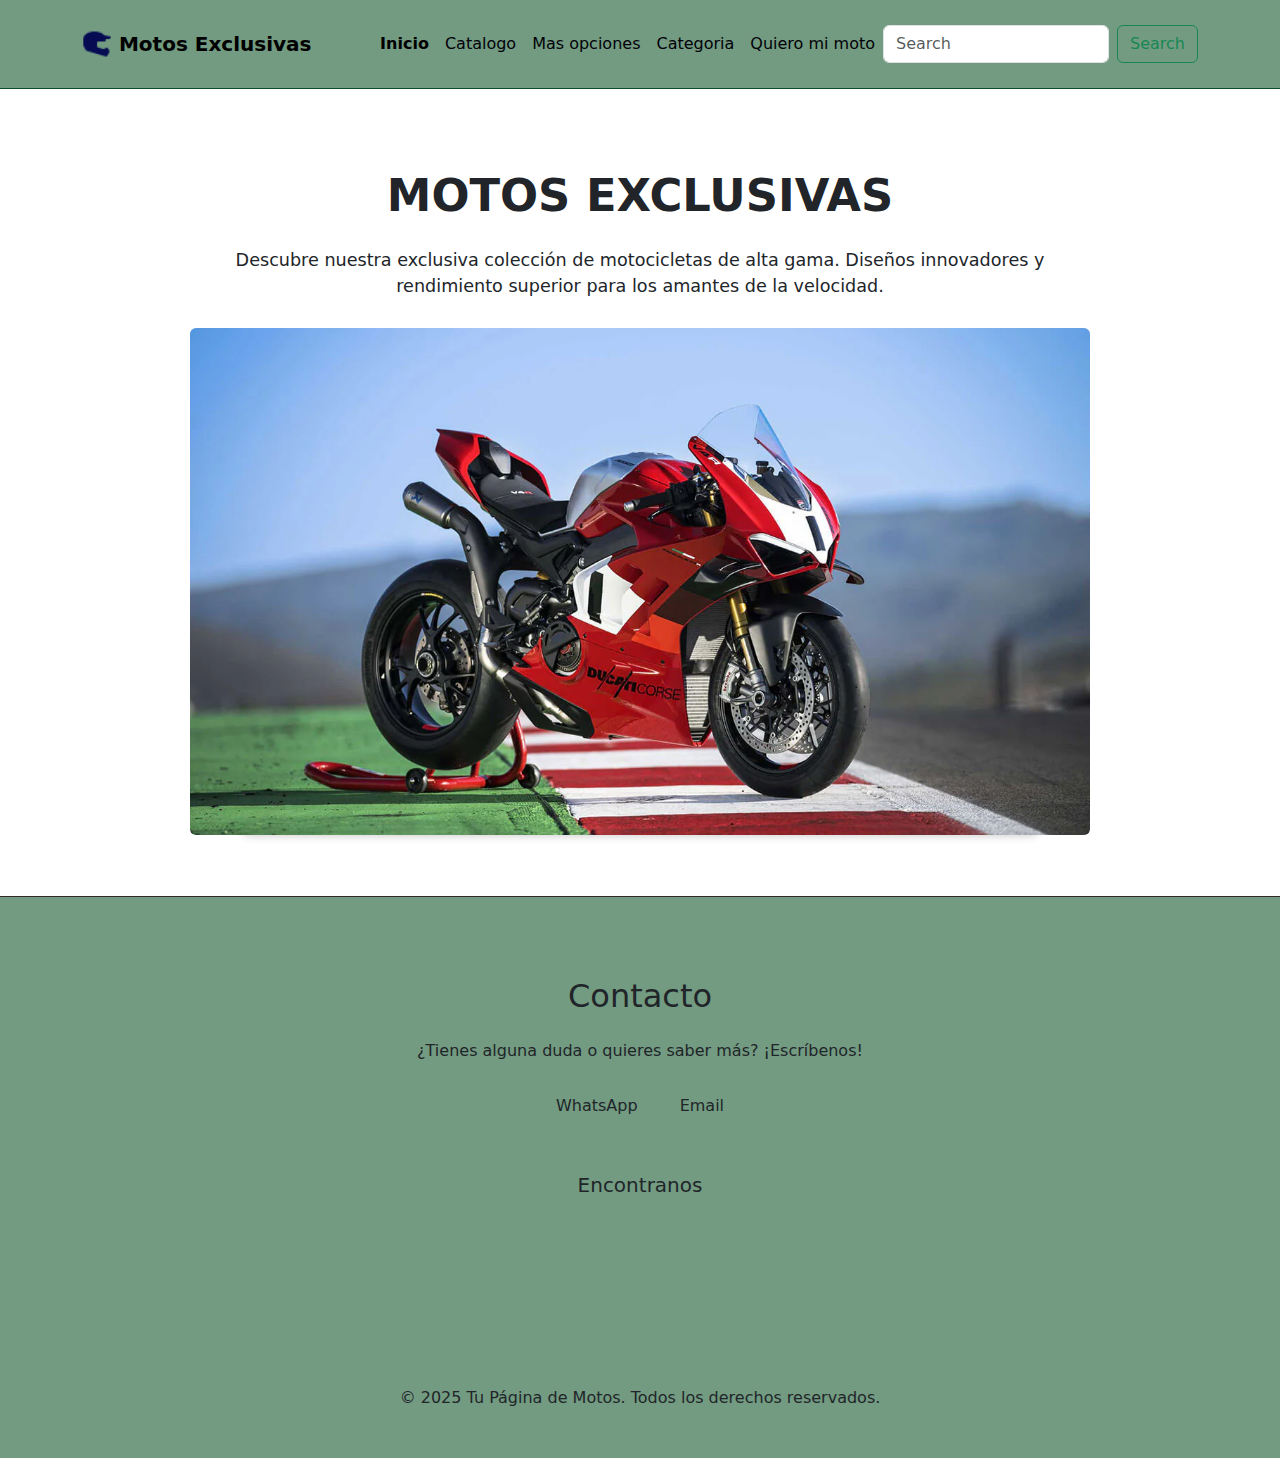
<file: index.html>
<!DOCTYPE html>
<html lang="es">
<head>
    <meta charset="UTF-8">
    <meta name="viewport" content="width=device-width, initial-scale=1.0">
    <title>inicio|ventas de moto</title>
    <link rel="stylesheet" href="/assets/css/style.css">
    <link href="https://cdn.jsdelivr.net/npm/bootstrap@5.3.3/dist/css/bootstrap.min.css" rel="stylesheet" integrity="sha384-QWTKZyjpPEjISv5WaRU9OFeRpok6YctnYmDr5pNlyT2bRjXh0JMhjY6hW+ALEwIH" crossorigin="anonymous">

</head>

<body>
    <header>
        <nav class="navbar navbar-expand-lg navbar-light">
            <div class="container">
                <a class="navbar-brand" href="#">
                    <img src="./assets/img/icons8-casco-de-motocross-24.png" alt="Logo Casco" width="30" height="30" class="d-inline-block align-top"> Motos Exclusivas
                
                </a>
                <button class="navbar-toggler" type="button" data-bs-toggle="collapse" data-bs-target="#navbarNav" aria-controls="navbarNav" aria-expanded="false" aria-label="Toggle navigation">
                    <span class="navbar-toggler-icon"></span>
                </button>
                <div class="collapse navbar-collapse justify-content-end" id="navbarNav">
                    <ul class="navbar-nav">
                        <li class="nav-item">
                            <a class="nav-link active" aria-current="page" href="#">Inicio</a>
                        </li>
                        <li class="nav-item">
                            <a class="nav-link" href="./pages/page.catalogo.html">Catalogo </a>
                        </li>
                        <li class="nav-item">
                            <a class="nav-link" href="./pages/page.masopciones.html">Mas opciones</a>
                        </li>
                        <li class="nav-item">
                            <a class="nav-link" href="./pages/page.categoria.html">Categoria</a>
                        </li>
                        <li class="nav-item">
                            <a class="nav-link" href="./pages/page.quieromimoto.html">Quiero mi moto</a>
                        </li>

                    </ul>
                    <form class="d-flex" role="search">
                        <input class="form-control me-2" type="search" placeholder="Search" aria-label="Search">
                        <button class="btn btn-outline-success" type="submit">Search</button>
                    </form>
                </div>
            </div>
        </nav>
        </header>


        <main class="container mt-3">
            <div class="row justify-content-center text-center">
                <div class="col-md-9">
                    <h1 class="color-black">MOTOS EXCLUSIVAS</h1>
                    <p>
                        Descubre nuestra exclusiva colección de motocicletas de alta gama. Diseños innovadores y rendimiento superior para los amantes de la velocidad.
                    </p>
                    <div class="d-flex justify-content-center">
                        <div class="flip-container">
                            <div class="flip-card">
                                <div class="flip-card-front">
                                    <img src="./assets/img/ducati-panigale-2023.webp" class="rounded custom-img" alt="..">
                                </div>
                                <div class="flip-card-back">
                                    <img src="./assets/img/motos-bonitas-cover.webp" class="rounded custom-img" alt="...">
                                </div>
                            </div>
                        </div>
                    </div>
                </div>
            </div>
        </main>
        

 <!-- Contenido de la página -->

 <footer class="footer">
    <div class="footer-content">
        <section class="contacto py-5 text-center">
            <div class="container">
              <h2 class="mb-4">Contacto</h2>
              <p>¿Tienes alguna duda o quieres saber más? ¡Escríbenos!</p>
              
              <div class="d-flex flex-column flex-md-row justify-content-center gap-3 mt-4">
                <a href="https://wa.me/2616794486" target="_blank" class="btn btn-whatsapp">
                  <i class="fab fa-whatsapp"></i> WhatsApp
                </a>
                <a href="mailto:info@motos-exclusivas.com" class="btn btn-email">
                  <i class="fas fa-envelope"></i> Email
                </a>
              </div>
            </div>
          </section>
          <!-- Mapa -->
          <div class="container">
            <div class="row justify-content-center">
      <div class="col-md-3 mb-4">
        <h5>Encontranos</h5>
        <iframe src="https://www.google.com/maps/embed?pb=!1m18!1m12!1m3!1d3362.527828264042!2d-68.76017732439014!3d-32.906061822185245!2m3!1f0!2f0!3f0!3m2!1i1024!2i768!4f13.1!3m3!1m2!1s0x967e0e7ecc00040b%3A0xde2812495680ce98!2sC.%20Bermejo%202236%2C%20M5523%20Mendoza!5e0!3m2!1ses!2sar!4v1713637168309" width="100%" height="150" style="border:0;" allowfullscreen="" loading="lazy"></iframe>
      </div>
    </div>
    </div>

        <p>© 2025 Tu Página de Motos. Todos los derechos reservados.</p>
    </div>
</footer>

    <script src="https://cdn.jsdelivr.net/npm/bootstrap@5.3.3/dist/js/bootstrap.bundle.min.js" integrity="sha384-YvpcrYf0tY3lHB60NNkmXc5s9fDVZLESaAA55NDzOxhy9GkcIdslK1eN7N6jIeHz" crossorigin="anonymous"></script>
</body>
</html>
</file>
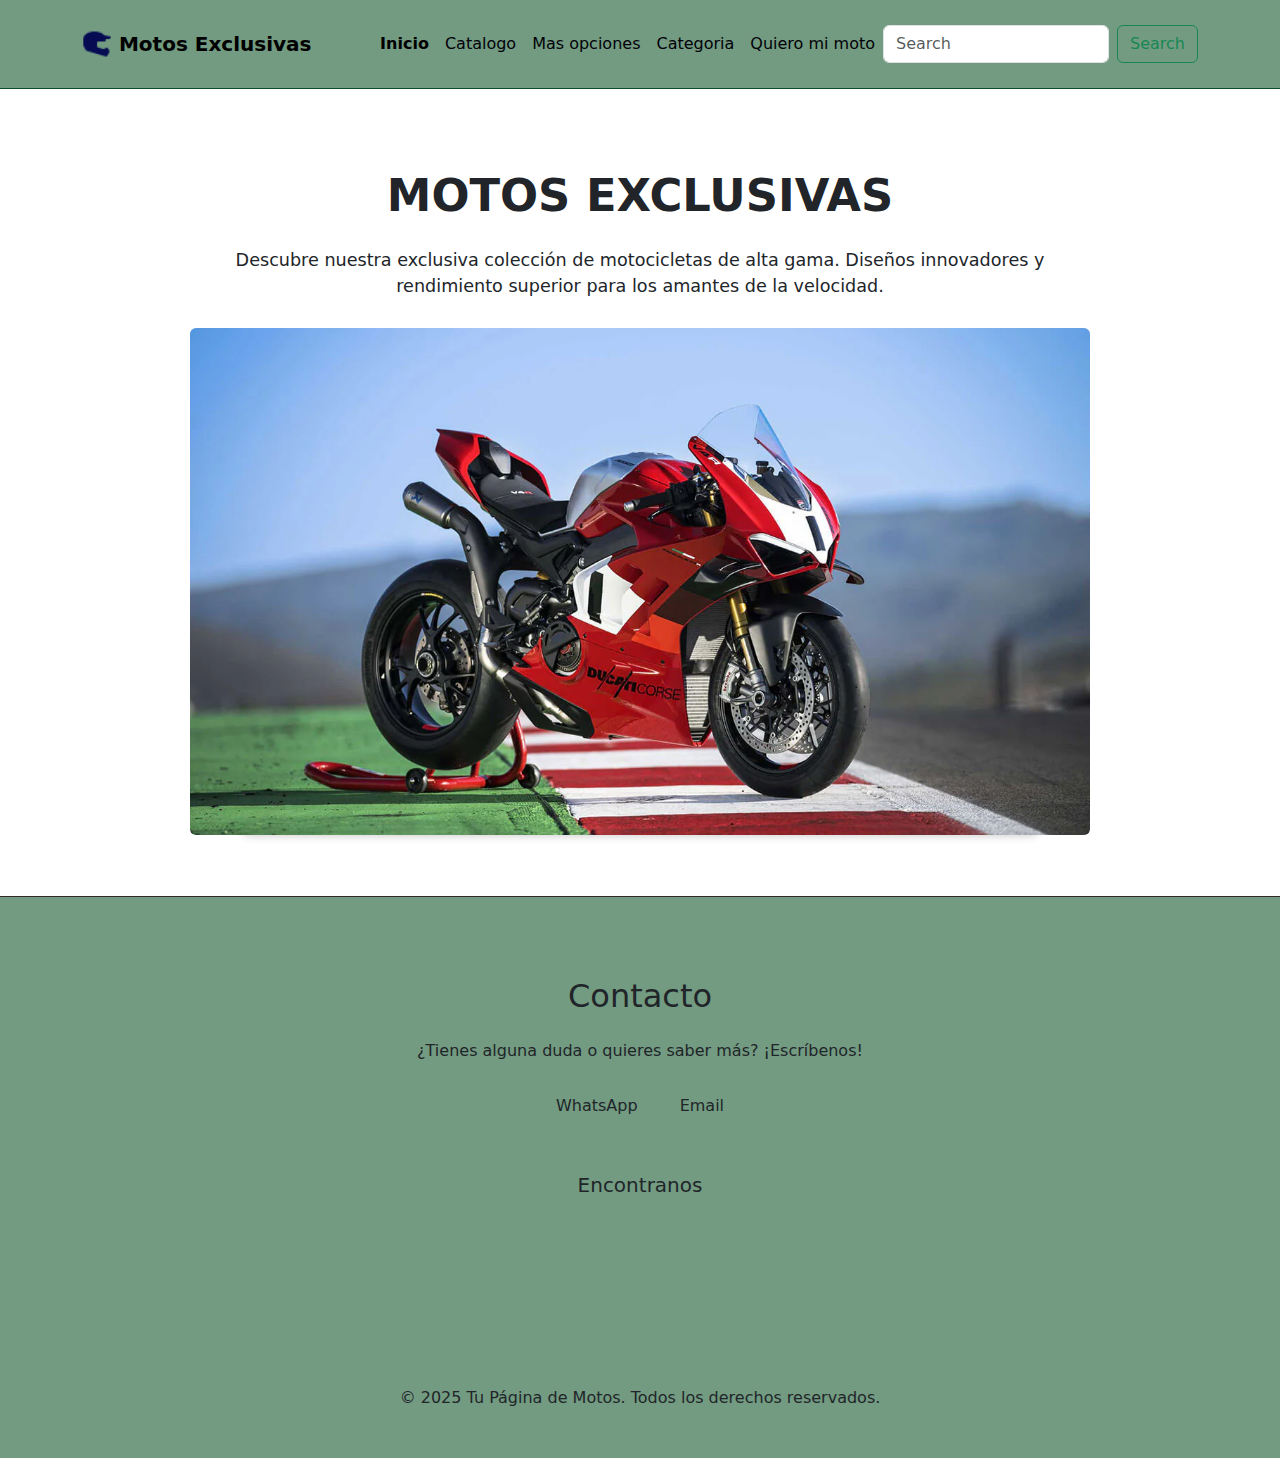
<file: Coder house/index.html>
<!DOCTYPE html>
<html lang="es">
<head>
    <meta charset="UTF-8">
    <meta name="viewport" content="width=device-width, initial-scale=1.0">
    <title>inicio|ventas de moto</title>
    <link rel="stylesheet" href="/assets/css/style.css">
    <link href="https://cdn.jsdelivr.net/npm/bootstrap@5.3.3/dist/css/bootstrap.min.css" rel="stylesheet" integrity="sha384-QWTKZyjpPEjISv5WaRU9OFeRpok6YctnYmDr5pNlyT2bRjXh0JMhjY6hW+ALEwIH" crossorigin="anonymous">

</head>

<body>
    <header>
        <nav class="navbar navbar-expand-lg navbar-light">
            <div class="container">
                <a class="navbar-brand" href="#">
                    <img src="./assets/img/icons8-casco-de-motocross-24.png" alt="Logo Casco" width="30" height="30" class="d-inline-block align-top"> Motos Exclusivas
                
                </a>
                <button class="navbar-toggler" type="button" data-bs-toggle="collapse" data-bs-target="#navbarNav" aria-controls="navbarNav" aria-expanded="false" aria-label="Toggle navigation">
                    <span class="navbar-toggler-icon"></span>
                </button>
                <div class="collapse navbar-collapse justify-content-end" id="navbarNav">
                    <ul class="navbar-nav">
                        <li class="nav-item">
                            <a class="nav-link active" aria-current="page" href="#">Inicio</a>
                        </li>
                        <li class="nav-item">
                            <a class="nav-link" href="/pages/page.catalogo.html">Catalogo </a>
                        </li>
                        <li class="nav-item">
                            <a class="nav-link" href="/pages/page.masopciones.html">Mas opciones</a>
                        </li>
                        <li class="nav-item">
                            <a class="nav-link" href="/pages/page.categoria.html">Categoria</a>
                        </li>
                        <li class="nav-item">
                            <a class="nav-link" href="/pages/page.quieromimoto.html">Quiero mi moto</a>
                        </li>

                    </ul>
                    <form class="d-flex" role="search">
                        <input class="form-control me-2" type="search" placeholder="Search" aria-label="Search">
                        <button class="btn btn-outline-success" type="submit">Search</button>
                    </form>
                </div>
            </div>
        </nav>
        </header>


        <main class="container mt-3">
            <div class="row justify-content-center text-center">
                <div class="col-md-9">
                    <h1 class="color-black">MOTOS EXCLUSIVAS</h1>
                    <p>
                        Descubre nuestra exclusiva colección de motocicletas de alta gama. Diseños innovadores y rendimiento superior para los amantes de la velocidad.
                    </p>
                    <div class="d-flex justify-content-center">
                        <div class="flip-container">
                            <div class="flip-card">
                                <div class="flip-card-front">
                                    <img src="assets/img/ducati-panigale-2023.webp" class="rounded custom-img" alt="..">
                                </div>
                                <div class="flip-card-back">
                                    <img src="assets/img/motos-bonitas-cover.webp" class="rounded custom-img" alt="...">
                                </div>
                            </div>
                        </div>
                    </div>
                </div>
            </div>
        </main>
        

 <!-- Contenido de la página -->

 <footer class="footer">
    <div class="footer-content">
        <section class="contacto py-5 text-center">
            <div class="container">
              <h2 class="mb-4">Contacto</h2>
              <p>¿Tienes alguna duda o quieres saber más? ¡Escríbenos!</p>
              
              <div class="d-flex flex-column flex-md-row justify-content-center gap-3 mt-4">
                <a href="https://wa.me/2616794486" target="_blank" class="btn btn-whatsapp">
                  <i class="fab fa-whatsapp"></i> WhatsApp
                </a>
                <a href="mailto:info@motos-exclusivas.com" class="btn btn-email">
                  <i class="fas fa-envelope"></i> Email
                </a>
              </div>
            </div>
          </section>
          <!-- Mapa -->
          <div class="container">
            <div class="row justify-content-center">
      <div class="col-md-3 mb-4">
        <h5>Encontranos</h5>
        <iframe src="https://www.google.com/maps/embed?pb=!1m18!1m12!1m3!1d3362.527828264042!2d-68.76017732439014!3d-32.906061822185245!2m3!1f0!2f0!3f0!3m2!1i1024!2i768!4f13.1!3m3!1m2!1s0x967e0e7ecc00040b%3A0xde2812495680ce98!2sC.%20Bermejo%202236%2C%20M5523%20Mendoza!5e0!3m2!1ses!2sar!4v1713637168309" width="100%" height="150" style="border:0;" allowfullscreen="" loading="lazy"></iframe>
      </div>
    </div>
    </div>

        <p>© 2025 Tu Página de Motos. Todos los derechos reservados.</p>
    </div>
</footer>

    <script src="https://cdn.jsdelivr.net/npm/bootstrap@5.3.3/dist/js/bootstrap.bundle.min.js" integrity="sha384-YvpcrYf0tY3lHB60NNkmXc5s9fDVZLESaAA55NDzOxhy9GkcIdslK1eN7N6jIeHz" crossorigin="anonymous"></script>
</body>
</html>
</file>
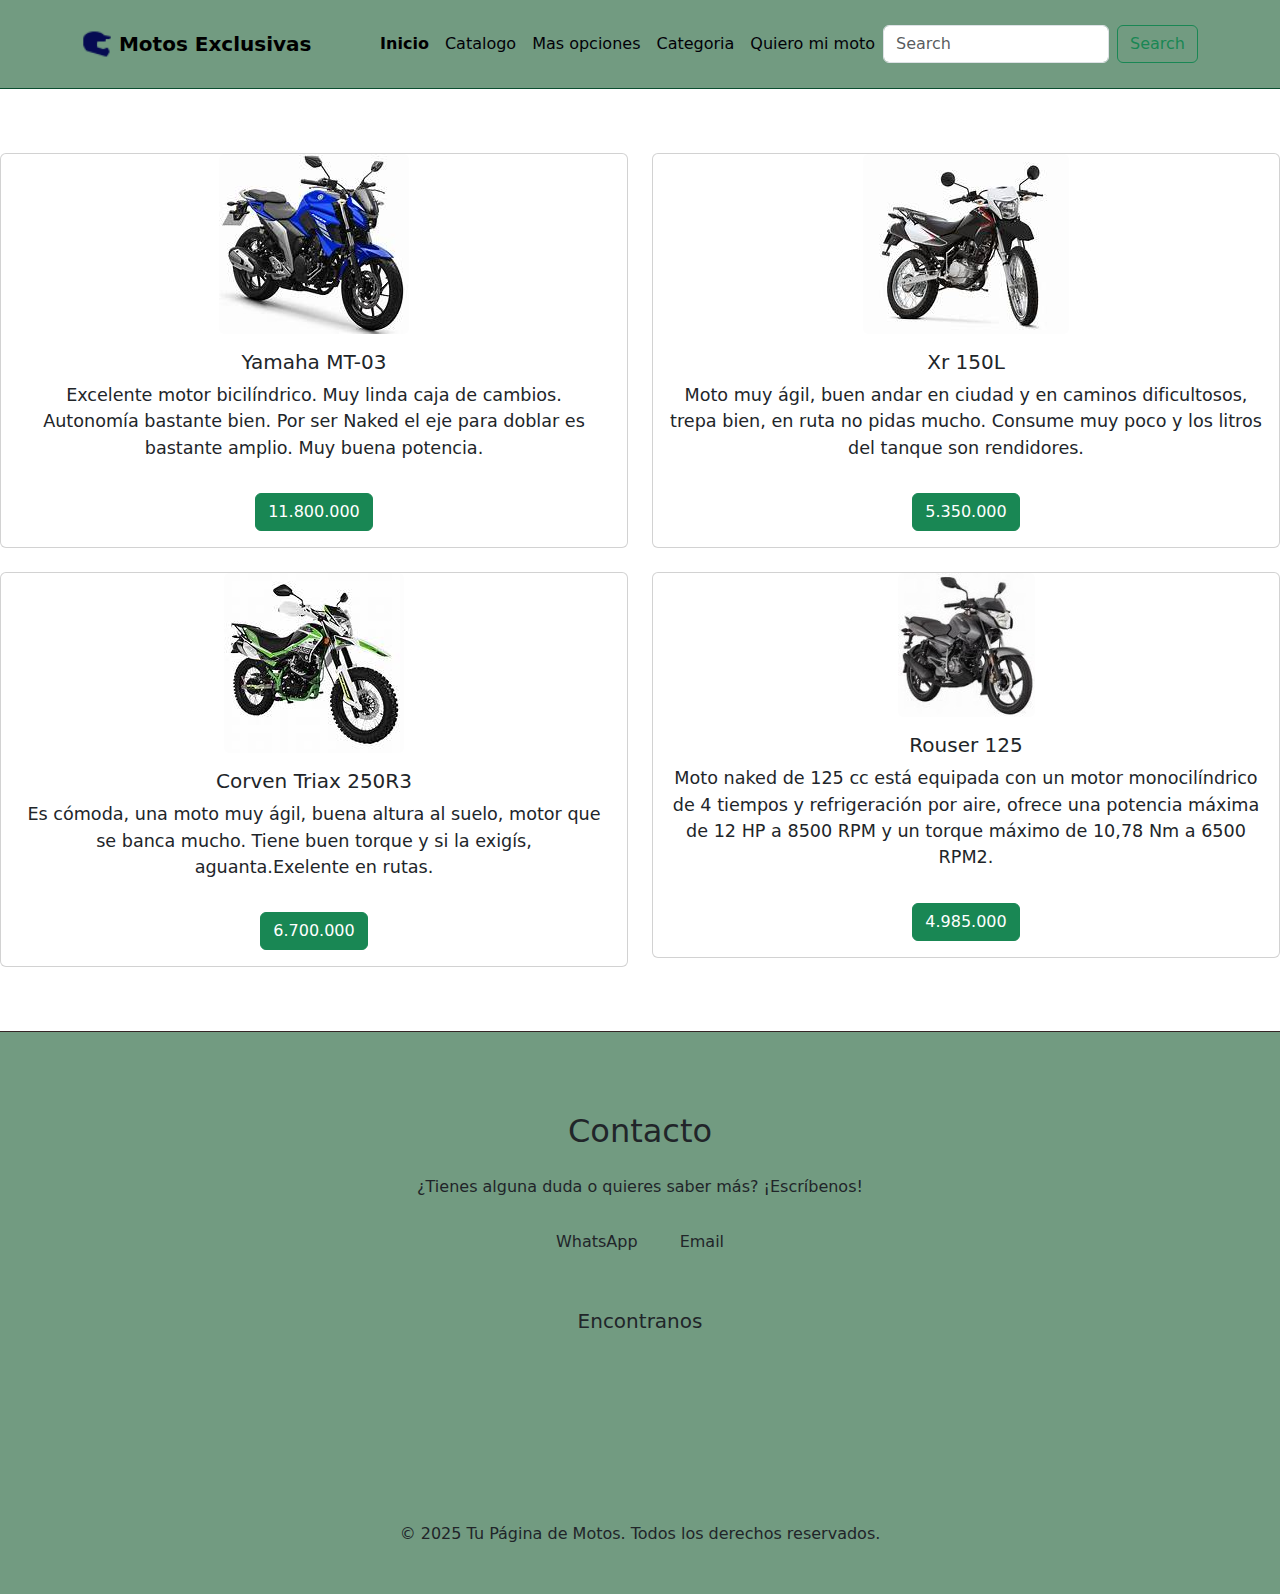
<file: pages/page.catalogo.html>
<!DOCTYPE html>
<html lang="es">
<head>
    <meta charset="UTF-8">
    <meta name="viewport" content="width=device-width, initial-scale=1.0">
    <title>inicio|ventas de moto</title>
    <link rel="stylesheet" href="/assets/css/style.css">
    <link href="https://cdn.jsdelivr.net/npm/bootstrap@5.3.3/dist/css/bootstrap.min.css" rel="stylesheet" integrity="sha384-QWTKZyjpPEjISv5WaRU9OFeRpok6YctnYmDr5pNlyT2bRjXh0JMhjY6hW+ALEwIH" crossorigin="anonymous">

</head>

<body>
    <header>
        <nav class="navbar navbar-expand-lg navbar-light">
            <div class="container">
                <a class="navbar-brand" href="#">
                    <img src="../assets/img/icons8-casco-de-motocross-24.png" alt="Logo Casco" width="30" height="30" class="d-inline-block align-top"> Motos Exclusivas
                
                </a>
                <button class="navbar-toggler" type="button" data-bs-toggle="collapse" data-bs-target="#navbarNav" aria-controls="navbarNav" aria-expanded="false" aria-label="Toggle navigation">
                    <span class="navbar-toggler-icon"></span>
                </button>
                <div class="collapse navbar-collapse justify-content-end" id="navbarNav">
                    <ul class="navbar-nav">
                        <li class="nav-item">
                            <a class="nav-link active" aria-current="pages" href="../index.html">Inicio</a>
                        </li>
                        <li class="nav-item">
                            <a class="nav-link" href="#">Catalogo</a>
                        </li>
                        <li class="nav-item">
                            <a class="nav-link" href="../pages/page.masopciones.html">Mas opciones</a>
                        </li>
                        <li class="nav-item">
                            <a class="nav-link" href="../pages/page.categoria.html">Categoria</a>
                        </li>
                        <li class="nav-item">
                            <a class="nav-link" href="../pages/page.quieromimoto.html">Quiero mi moto</a>
                        </li>
                        
                    </ul>
                    <form class="d-flex" role="search">
                        <input class="form-control me-2" type="search" placeholder="Search" aria-label="Search">
                        <button class="btn btn-outline-success" type="submit">Search</button>
                    </form>
                </div>
            </div>
        </nav>
    </header>
    <main>
        
        <div class="row row-cols-1 row-cols-md-2 g-4">
            <div class="col">
            <div class="card">
                <img src="../assets/img/moto blue.jpg" class="rounded mx-auto d-block " alt="...">
                <div class="card-body">
                <h5 class="card-title">Yamaha MT-03</h5>
                <p class="card-text">Excelente motor bicilíndrico. Muy linda caja de cambios. Autonomía bastante bien. Por ser Naked el eje para doblar es bastante amplio. Muy buena potencia.</p>
                <a class="btn btn-success" href="../pages/page.quieromimoto.html" role="button">11.800.000</a>
                </div>
            </div>
            </div>
            <div class="col">
              <div class="card">
                <img src="../assets/img/motito.jpg" class="rounded mx-auto d-block " alt="...">
                <div class="card-body">
                  <h5 class="card-title">Xr 150L</h5>
                  <p class="card-text">Moto muy ágil, buen andar en ciudad y en caminos dificultosos, trepa bien, en ruta no pidas mucho. Consume muy poco y los litros del tanque son rendidores. </p>
                  <a class="btn btn-success" href="../pages/page.quieromimoto.html" role="button">5.350.000</a>
                </div>
              </div>
            </div>
            <div class="col">
              <div class="card">
                <img src="../assets/img/moto cr.jpg" class="rounded mx-auto d-block " alt="...">
                <div class="card-body">
                  <h5 class="card-title">Corven Triax 250R3 </h5>
                  <p class="card-text">Es cómoda, una moto muy ágil, buena altura al suelo, motor que se banca mucho. Tiene buen torque y si la exigís, aguanta.Exelente en rutas.</p>
                  <a class="btn btn-success" href="../pages/page.quieromimoto.html" role="button">6.700.000</a>
                </div>
              </div>
            </div>
            <div class="col">
              <div class="card">
                <img src="../assets/img/moto200.jpg" class="rounded mx-auto d-block " alt="...">
                <div class="card-body">
                  <h5 class="card-title">Rouser 125</h5>
                  <p class="card-text">Moto naked de 125 cc está equipada con un motor monocilíndrico de 4 tiempos y refrigeración por aire, ofrece una potencia máxima de 12 HP a 8500 RPM y un torque máximo de 10,78 Nm a 6500 RPM2.</p>
                  <a class="btn btn-success" href="../pages/page.quieromimoto.html" role="button">4.985.000</a>
                </div>
              </div>
            </div>
          </div>
        
    </main>
    <!-- Contenido de la página -->

<footer class="footer">
    <div class="footer-content">
        <section class="contacto py-5 text-center">
            <div class="container">
              <h2 class="mb-4">Contacto</h2>
              <p>¿Tienes alguna duda o quieres saber más? ¡Escríbenos!</p>
              
              <div class="d-flex flex-column flex-md-row justify-content-center gap-3 mt-4">
                <a href="https://wa.me/2616794486" target="_blank" class="btn btn-whatsapp">
                  <i class="fab fa-whatsapp"></i> WhatsApp
                </a>
                <a href="mailto:info@motos-exclusivas.com" class="btn btn-email">
                  <i class="fas fa-envelope"></i> Email
                </a>
              </div>
            </div>
          </section>
            <!-- Mapa -->
        <div class="container">
          <div class="row justify-content-center">
    <div class="col-md-3 mb-4">
      <h5>Encontranos</h5>
      <iframe src="https://www.google.com/maps/embed?pb=!1m18!1m12!1m3!1d3362.527828264042!2d-68.76017732439014!3d-32.906061822185245!2m3!1f0!2f0!3f0!3m2!1i1024!2i768!4f13.1!3m3!1m2!1s0x967e0e7ecc00040b%3A0xde2812495680ce98!2sC.%20Bermejo%202236%2C%20M5523%20Mendoza!5e0!3m2!1ses!2sar!4v1713637168309" width="100%" height="150" style="border:0;" allowfullscreen="" loading="lazy"></iframe>
    </div>
  </div>
  </div>
  </div>
        <p>© 2025 Tu Página de Motos. Todos los derechos reservados.</p>
    </div>
</footer>
<script src="https://cdn.jsdelivr.net/npm/bootstrap@5.3.3/dist/js/bootstrap.bundle.min.js" integrity="sha384-YvpcrYf0tY3lHB60NNkmXc5s9fDVZLESaAA55NDzOxhy9GkcIdslK1eN7N6jIeHz" crossorigin="anonymous"></script>
</body>
</html>
</file>
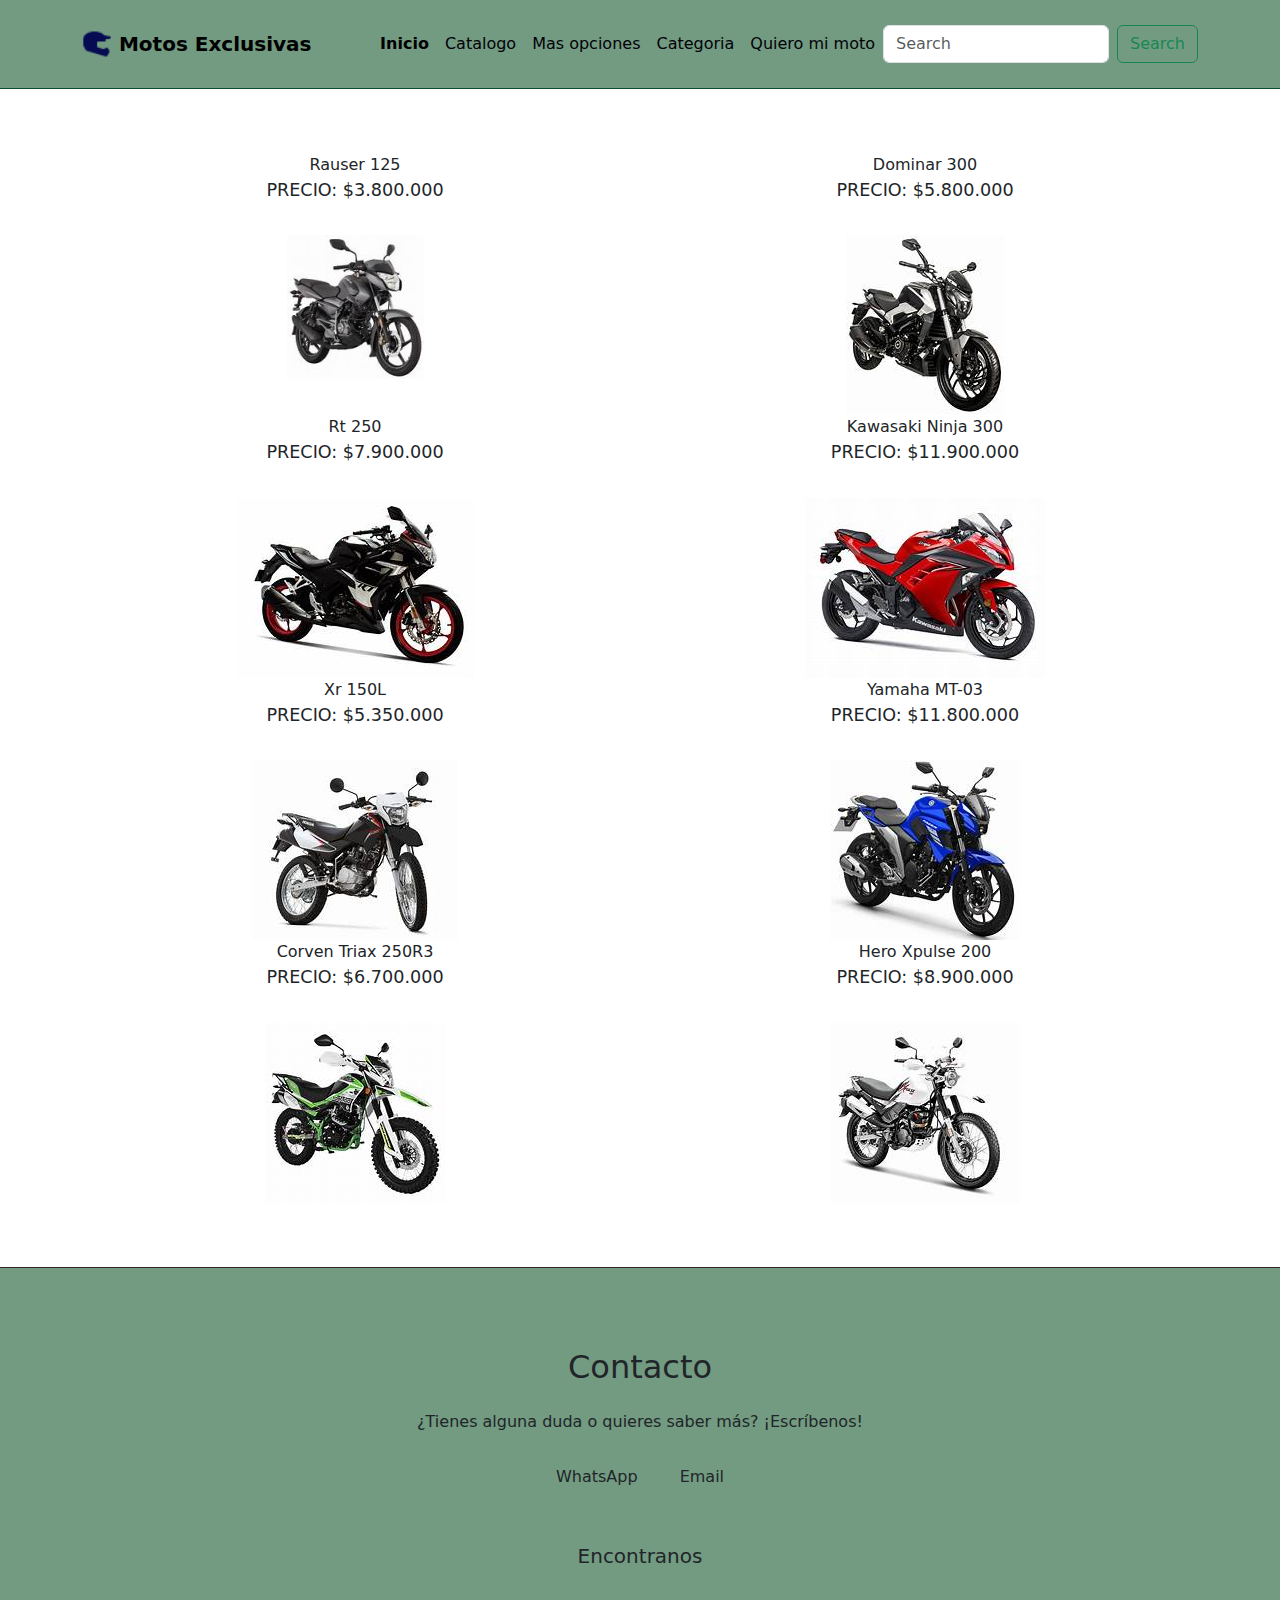
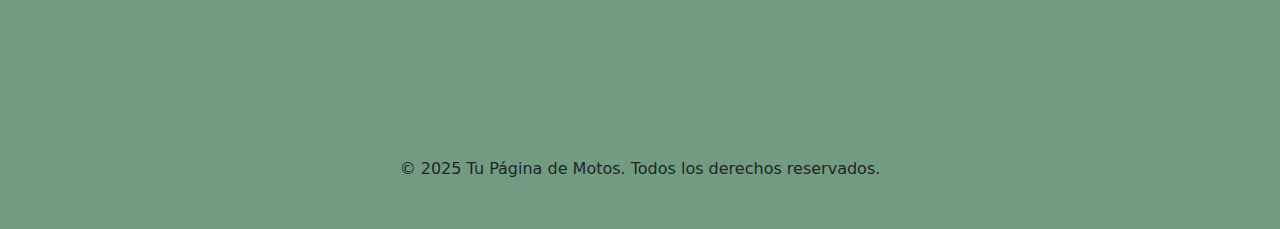
<file: pages/page.masopciones.html>
<!DOCTYPE html>
<html lang="es">
<head>
    <meta charset="UTF-8">
    <meta name="viewport" content="width=device-width, initial-scale=1.0">
    <title>inicio|ventas de moto</title>
    <link rel="stylesheet" href="/assets/css/style.css">
    <link href="https://cdn.jsdelivr.net/npm/bootstrap@5.3.3/dist/css/bootstrap.min.css" rel="stylesheet" integrity="sha384-QWTKZyjpPEjISv5WaRU9OFeRpok6YctnYmDr5pNlyT2bRjXh0JMhjY6hW+ALEwIH" crossorigin="anonymous">

</head>

<body>
    <header>
        <nav class="navbar navbar-expand-lg navbar-light">
            <div class="container">
                <a class="navbar-brand" href="#">
                    <img src="../assets/img/icons8-casco-de-motocross-24.png"Logo Casco" width="30" height="30" class="d-inline-block align-top"> Motos Exclusivas
                
                </a>
                <button class="navbar-toggler" type="button" data-bs-toggle="collapse" data-bs-target="#navbarNav" aria-controls="navbarNav" aria-expanded="false" aria-label="Toggle navigation">
                    <span class="navbar-toggler-icon"></span>
                </button>
                <div class="collapse navbar-collapse justify-content-end" id="navbarNav">
                    <ul class="navbar-nav">
                        <li class="nav-item">
                            <a class="nav-link active" aria-current="page" href="../index.html">Inicio</a>
                        </li>
                        <li class="nav-item">
                            <a class="nav-link" href="../pages/page.catalogo.html">Catalogo </a>
                        </li>
                        <li class="nav-item">
                            <a class="nav-link" href="#">Mas opciones</a>
                        </li>
                        <li class="nav-item">
                            <a class="nav-link" href="../pages/page.categoria.html">Categoria</a>
                        </li>
                        <li class="nav-item">
                            <a class="nav-link" href="../pages/page.quieromimoto.html">Quiero mi moto</a>
                        </li>
                        
                    </ul>
                    <form class="d-flex" role="search">
                        <input class="form-control me-2" type="search" placeholder="Search" aria-label="Search">
                        <button class="btn btn-outline-success" type="submit">Search</button>
                    </form>
                </div>
            </div>
        </nav>
    </header>

    <main>
        <section>

            
        <div class="container text-center">
            <div class="row">
                <div class="col-sm-5 col-md-6"> Rauser 125 
                    <p id="price">PRECIO: $3.800.000</p>
                <img src="../assets/img/moto200.jpg" alt="motos ">
            </div>
                <div class="col-sm-5 offset-sm-2 col-md-6 offset-md-0">Dominar 300
                    <p id="price">PRECIO: $5.800.000</p>
                    <img src="../assets/img/motoo 2.jpg" alt="">
                </div>
            </div>
            <div class="row">
            <div class="col-sm-6 col-md-5 col-lg-6"> Rt 250
                <p id="price">PRECIO: $7.900.000</p>
                <img src="../assets/img/3000.jpg" alt="">
            </div>
            <div class="col-sm-6 col-md-5 offset-md-2 col-lg-6 offset-lg-0">Kawasaki Ninja 300
                <p id="price">PRECIO: $11.900.000</p>
                <img src="../assets/img/moto roja.jpg" alt="">
            </div>
            </div>
            <div class="row">
                <div class="col-sm-5 col-md-6"> Xr 150L
                    <p id="price">PRECIO: $5.350.000</p>
                <img src="../assets/img/motito.jpg" alt="motos ">
            </div>
                <div class="col-sm-5 offset-sm-2 col-md-6 offset-md-0"> Yamaha MT-03
                    <p id="price">PRECIO: $11.800.000</p>
                    <img src="../assets/img/moto blue.jpg" alt="">
                </div>
            </div>
            <div class="row">
            <div class="col-sm-6 col-md-5 col-lg-6"> Corven Triax 250R3 
                <p id="price">PRECIO: $6.700.000</p>
                <img src="../assets/img/moto cr.jpg" alt="">
            </div>
            <div class="col-sm-6 col-md-5 offset-md-2 col-lg-6 offset-lg-0"> Hero Xpulse 200
                <p id="price">PRECIO: $8.900.000</p>
                <img src="../assets/img/moto bl.jpg" alt="">
            </div>
            </div>

        </div>
    </main>
     <!-- Contenido de la página -->

 <footer class="footer">
    <div class="footer-content">
        <section class="contacto py-5 text-center">
            <div class="container">
              <h2 class="mb-4">Contacto</h2>
              <p>¿Tienes alguna duda o quieres saber más? ¡Escríbenos!</p>
              
              <div class="d-flex flex-column flex-md-row justify-content-center gap-3 mt-4">
                <a href="https://wa.me/2616794486" target="_blank" class="btn btn-whatsapp">
                  <i class="fab fa-whatsapp"></i> WhatsApp
                </a>
                <a href="mailto:info@motos-exclusivas.com" class="btn btn-email">
                  <i class="fas fa-envelope"></i> Email
                </a>
              </div>
            </div>
          </section>
            <!-- Mapa -->
        <div class="container">
            <div class="row justify-content-center">
      <div class="col-md-3 mb-4">
        <h5>Encontranos</h5>
        <iframe src="https://www.google.com/maps/embed?pb=!1m18!1m12!1m3!1d3362.527828264042!2d-68.76017732439014!3d-32.906061822185245!2m3!1f0!2f0!3f0!3m2!1i1024!2i768!4f13.1!3m3!1m2!1s0x967e0e7ecc00040b%3A0xde2812495680ce98!2sC.%20Bermejo%202236%2C%20M5523%20Mendoza!5e0!3m2!1ses!2sar!4v1713637168309" width="100%" height="150" style="border:0;" allowfullscreen="" loading="lazy"></iframe>
      </div>
    </div>
    </div>
    </div>
        <p>© 2025 Tu Página de Motos. Todos los derechos reservados.</p>
    </div>
</footer>
<script src="https://cdn.jsdelivr.net/npm/bootstrap@5.3.3/dist/js/bootstrap.bundle.min.js" integrity="sha384-YvpcrYf0tY3lHB60NNkmXc5s9fDVZLESaAA55NDzOxhy9GkcIdslK1eN7N6jIeHz" crossorigin="anonymous"></script>
</body>
</html>
</file>
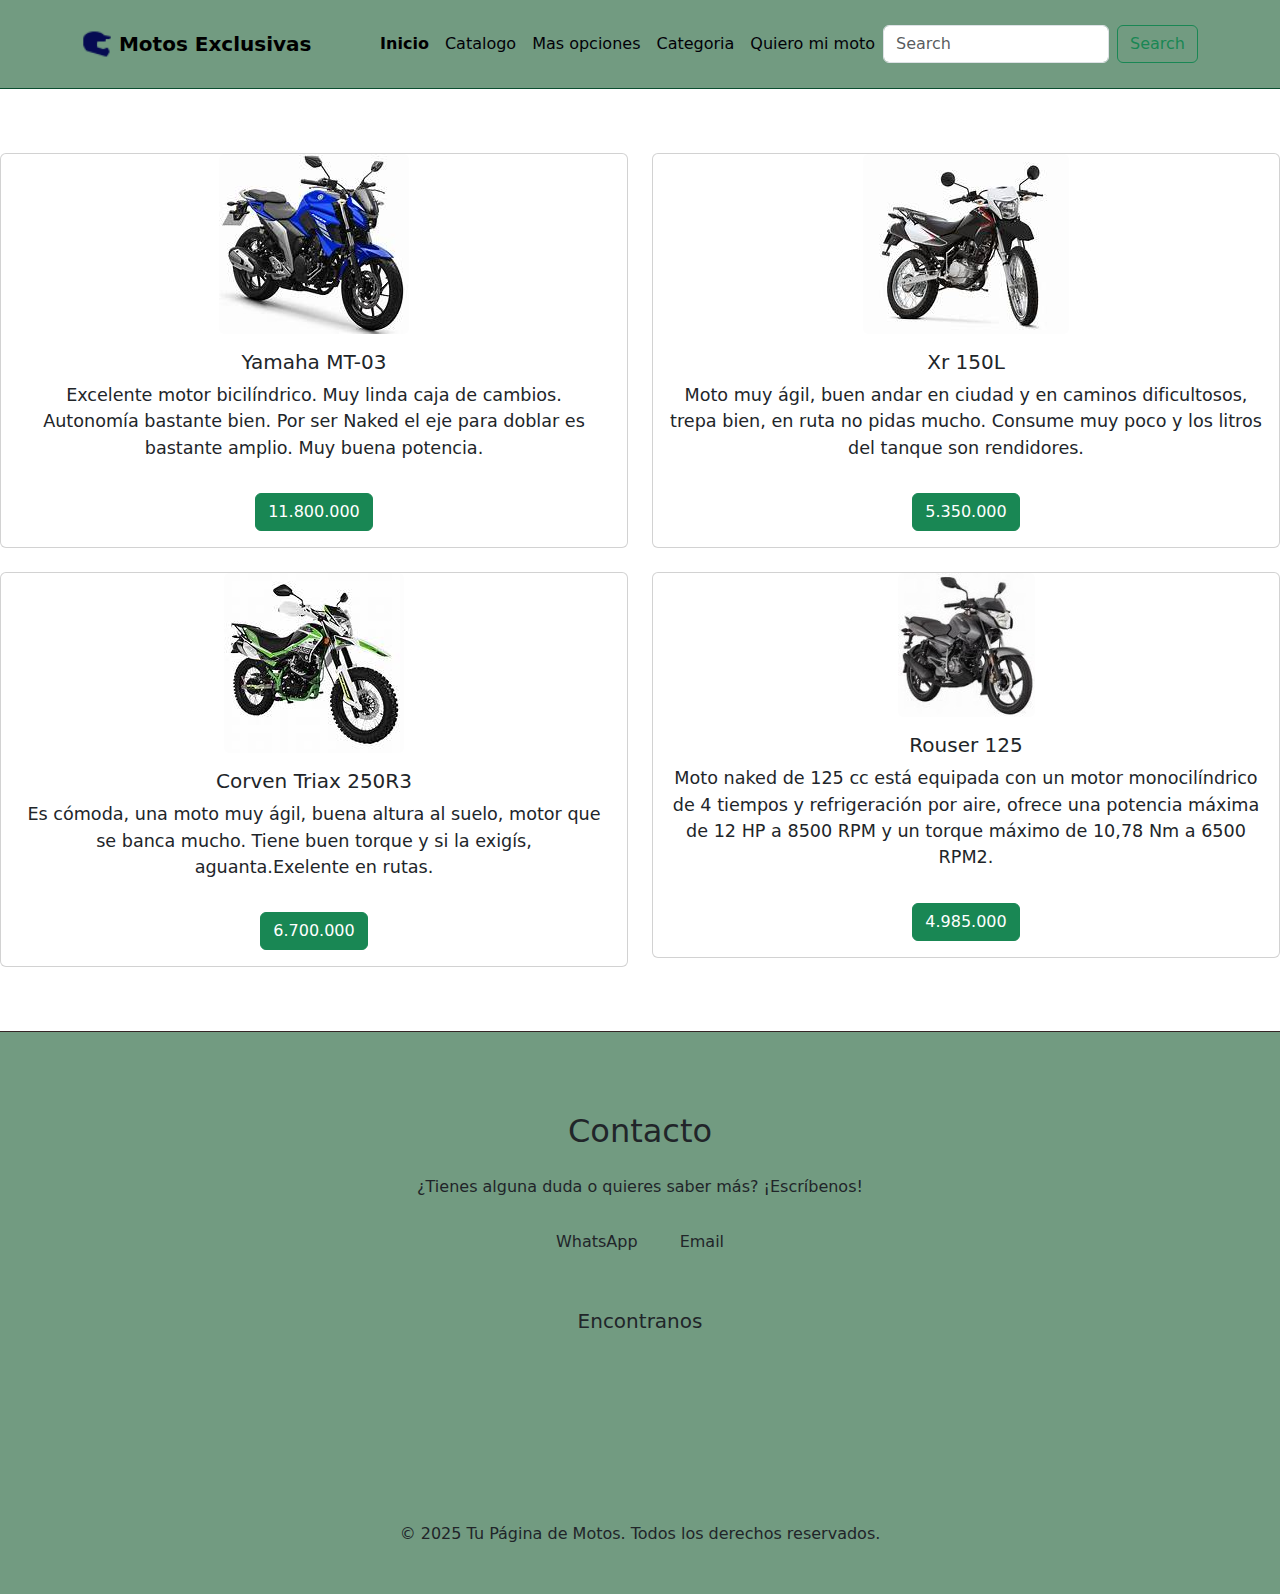
<file: Coder house/pages/page.catalogo.html>
<!DOCTYPE html>
<html lang="es">
<head>
    <meta charset="UTF-8">
    <meta name="viewport" content="width=device-width, initial-scale=1.0">
    <title>inicio|ventas de moto</title>
    <link rel="stylesheet" href="/assets/css/style.css">
    <link href="https://cdn.jsdelivr.net/npm/bootstrap@5.3.3/dist/css/bootstrap.min.css" rel="stylesheet" integrity="sha384-QWTKZyjpPEjISv5WaRU9OFeRpok6YctnYmDr5pNlyT2bRjXh0JMhjY6hW+ALEwIH" crossorigin="anonymous">

</head>

<body>
    <header>
        <nav class="navbar navbar-expand-lg navbar-light">
            <div class="container">
                <a class="navbar-brand" href="#">
                    <img src="../assets/img/icons8-casco-de-motocross-24.png" alt="Logo Casco" width="30" height="30" class="d-inline-block align-top"> Motos Exclusivas
                
                </a>
                <button class="navbar-toggler" type="button" data-bs-toggle="collapse" data-bs-target="#navbarNav" aria-controls="navbarNav" aria-expanded="false" aria-label="Toggle navigation">
                    <span class="navbar-toggler-icon"></span>
                </button>
                <div class="collapse navbar-collapse justify-content-end" id="navbarNav">
                    <ul class="navbar-nav">
                        <li class="nav-item">
                            <a class="nav-link active" aria-current="pages" href="../index.html">Inicio</a>
                        </li>
                        <li class="nav-item">
                            <a class="nav-link" href="#">Catalogo</a>
                        </li>
                        <li class="nav-item">
                            <a class="nav-link" href="../pages/page.masopciones.html">Mas opciones</a>
                        </li>
                        <li class="nav-item">
                            <a class="nav-link" href="../pages/page.categoria.html">Categoria</a>
                        </li>
                        <li class="nav-item">
                            <a class="nav-link" href="../pages/page.quieromimoto.html">Quiero mi moto</a>
                        </li>
                        
                    </ul>
                    <form class="d-flex" role="search">
                        <input class="form-control me-2" type="search" placeholder="Search" aria-label="Search">
                        <button class="btn btn-outline-success" type="submit">Search</button>
                    </form>
                </div>
            </div>
        </nav>
    </header>
    <main>
        
        <div class="row row-cols-1 row-cols-md-2 g-4">
            <div class="col">
            <div class="card">
                <img src="../assets/img/moto blue.jpg" class="rounded mx-auto d-block " alt="...">
                <div class="card-body">
                <h5 class="card-title">Yamaha MT-03</h5>
                <p class="card-text">Excelente motor bicilíndrico. Muy linda caja de cambios. Autonomía bastante bien. Por ser Naked el eje para doblar es bastante amplio. Muy buena potencia.</p>
                <a class="btn btn-success" href="../pages/page.quieromimoto.html" role="button">11.800.000</a>
                </div>
            </div>
            </div>
            <div class="col">
              <div class="card">
                <img src="../assets/img/motito.jpg" class="rounded mx-auto d-block " alt="...">
                <div class="card-body">
                  <h5 class="card-title">Xr 150L</h5>
                  <p class="card-text">Moto muy ágil, buen andar en ciudad y en caminos dificultosos, trepa bien, en ruta no pidas mucho. Consume muy poco y los litros del tanque son rendidores. </p>
                  <a class="btn btn-success" href="../pages/page.quieromimoto.html" role="button">5.350.000</a>
                </div>
              </div>
            </div>
            <div class="col">
              <div class="card">
                <img src="../assets/img/moto cr.jpg" class="rounded mx-auto d-block " alt="...">
                <div class="card-body">
                  <h5 class="card-title">Corven Triax 250R3 </h5>
                  <p class="card-text">Es cómoda, una moto muy ágil, buena altura al suelo, motor que se banca mucho. Tiene buen torque y si la exigís, aguanta.Exelente en rutas.</p>
                  <a class="btn btn-success" href="../pages/page.quieromimoto.html" role="button">6.700.000</a>
                </div>
              </div>
            </div>
            <div class="col">
              <div class="card">
                <img src="../assets/img/moto200.jpg" class="rounded mx-auto d-block " alt="...">
                <div class="card-body">
                  <h5 class="card-title">Rouser 125</h5>
                  <p class="card-text">Moto naked de 125 cc está equipada con un motor monocilíndrico de 4 tiempos y refrigeración por aire, ofrece una potencia máxima de 12 HP a 8500 RPM y un torque máximo de 10,78 Nm a 6500 RPM2.</p>
                  <a class="btn btn-success" href="../pages/page.quieromimoto.html" role="button">4.985.000</a>
                </div>
              </div>
            </div>
          </div>
        
    </main>
    <!-- Contenido de la página -->

<footer class="footer">
    <div class="footer-content">
        <section class="contacto py-5 text-center">
            <div class="container">
              <h2 class="mb-4">Contacto</h2>
              <p>¿Tienes alguna duda o quieres saber más? ¡Escríbenos!</p>
              
              <div class="d-flex flex-column flex-md-row justify-content-center gap-3 mt-4">
                <a href="https://wa.me/2616794486" target="_blank" class="btn btn-whatsapp">
                  <i class="fab fa-whatsapp"></i> WhatsApp
                </a>
                <a href="mailto:info@motos-exclusivas.com" class="btn btn-email">
                  <i class="fas fa-envelope"></i> Email
                </a>
              </div>
            </div>
          </section>
            <!-- Mapa -->
        <div class="container">
          <div class="row justify-content-center">
    <div class="col-md-3 mb-4">
      <h5>Encontranos</h5>
      <iframe src="https://www.google.com/maps/embed?pb=!1m18!1m12!1m3!1d3362.527828264042!2d-68.76017732439014!3d-32.906061822185245!2m3!1f0!2f0!3f0!3m2!1i1024!2i768!4f13.1!3m3!1m2!1s0x967e0e7ecc00040b%3A0xde2812495680ce98!2sC.%20Bermejo%202236%2C%20M5523%20Mendoza!5e0!3m2!1ses!2sar!4v1713637168309" width="100%" height="150" style="border:0;" allowfullscreen="" loading="lazy"></iframe>
    </div>
  </div>
  </div>
  </div>
        <p>© 2025 Tu Página de Motos. Todos los derechos reservados.</p>
    </div>
</footer>
<script src="https://cdn.jsdelivr.net/npm/bootstrap@5.3.3/dist/js/bootstrap.bundle.min.js" integrity="sha384-YvpcrYf0tY3lHB60NNkmXc5s9fDVZLESaAA55NDzOxhy9GkcIdslK1eN7N6jIeHz" crossorigin="anonymous"></script>
</body>
</html>
</file>
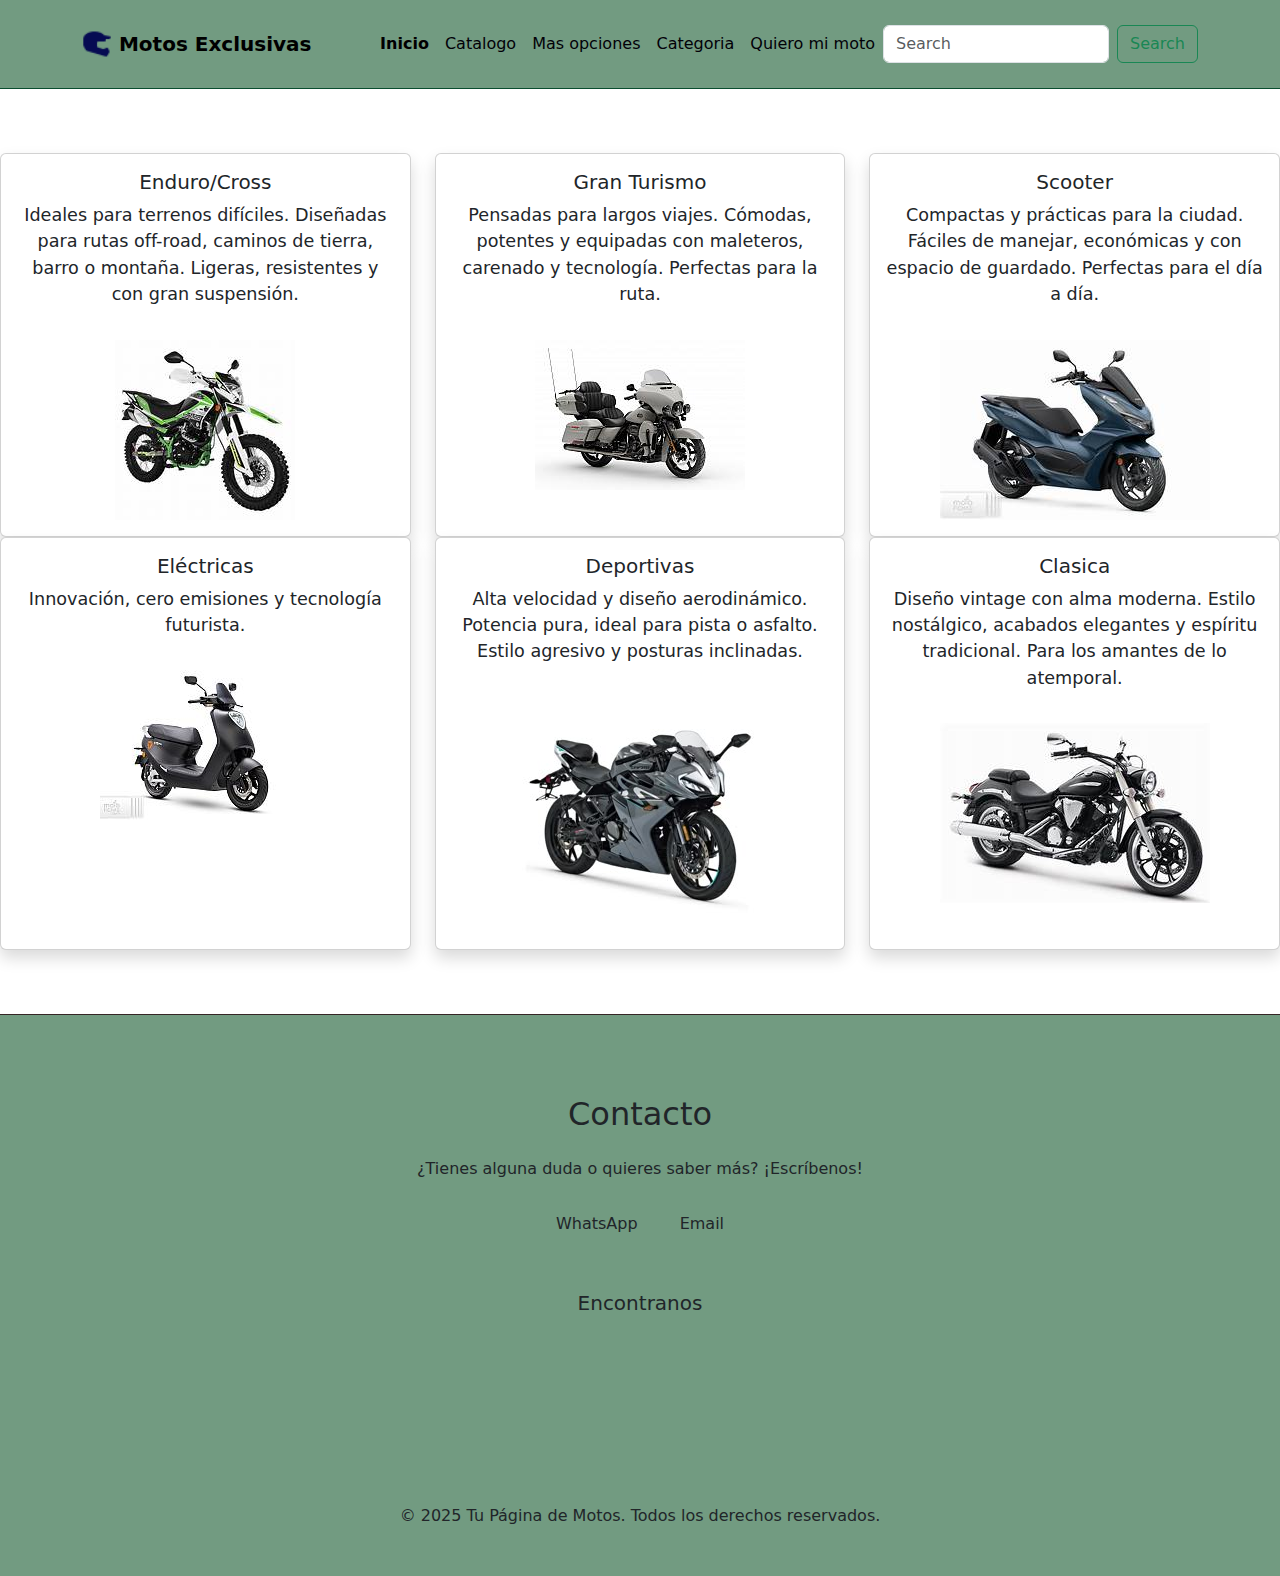
<file: Coder house/pages/page.categoria.html>
<!DOCTYPE html>
<html lang="es">
<head>
    <meta charset="UTF-8">
    <meta name="viewport" content="width=device-width, initial-scale=1.0">
    <title>inicio|ventas de moto</title>
    <link rel="stylesheet" href="/assets/css/style.css">
    <link href="https://cdn.jsdelivr.net/npm/bootstrap@5.3.3/dist/css/bootstrap.min.css" rel="stylesheet" integrity="sha384-QWTKZyjpPEjISv5WaRU9OFeRpok6YctnYmDr5pNlyT2bRjXh0JMhjY6hW+ALEwIH" crossorigin="anonymous">

</head>

<body>
    <header>
        <nav class="navbar navbar-expand-lg navbar-light">
            <div class="container">
                <a class="navbar-brand" href="#">
                    <img src="../assets/img/icons8-casco-de-motocross-24.png" alt="Logo Casco" width="30" height="30" class="d-inline-block align-top"> Motos Exclusivas
                
                </a>
                <button class="navbar-toggler" type="button" data-bs-toggle="collapse" data-bs-target="#navbarNav" aria-controls="navbarNav" aria-expanded="false" aria-label="Toggle navigation">
                    <span class="navbar-toggler-icon"></span>
                </button>
                <div class="collapse navbar-collapse justify-content-end" id="navbarNav">
                    <ul class="navbar-nav">
                        <li class="nav-item">
                            <a class="nav-link active" aria-current="page" href="../index.html">Inicio</a>
                        </li>
                        <li class="nav-item">
                            <a class="nav-link" href="../pages/page.catalogo.html">Catalogo </a>
                        </li>
                        <li class="nav-item">
                            <a class="nav-link" href="../pages/page.masopciones.html">Mas opciones</a>
                        </li>
                        <li class="nav-item">
                            <a class="nav-link" href="#">Categoria</a>
                        </li>
                        <li class="nav-item">
                            <a class="nav-link" href="../pages/page.quieromimoto.html">Quiero mi moto</a>
                        </li>
                        
                    </ul>
                    <form class="d-flex" role="search">
                        <input class="form-control me-2" type="search" placeholder="Search" aria-label="Search">
                        <button class="btn btn-outline-success" type="submit">Search</button>
                    </form>
                </div>
            </div>
        </nav>
    </header>

    <main>
        <div class="row row-cols-1 row-cols-md-3 g-4 text-center">
            <div class="col" data-aos="zoom-in">
              <div class="card h-100 shadow">
                <div class="card-body">
                  <i class="fas fa-bolt fa-2x text-primary mb-3"></i>
                  <h5 class="card-title">Enduro/Cross</h5>
                  <p class="card-text">Ideales para terrenos difíciles. Diseñadas para rutas off-road, caminos de tierra, barro o montaña. Ligeras, resistentes y con gran suspensión.</p>
                  <img src="../assets/img/moto cr.jpg" alt="">
                </div>
              </div>
            </div>
            <div class="col" data-aos="zoom-in">
              <div class="card h-100 shadow">
                <div class="card-body">
                  <i class="fas fa-road fa-2x text-danger mb-3"></i>
                  <h5 class="card-title">Gran Turismo</h5>
                  <p class="card-text">Pensadas para largos viajes. Cómodas, potentes y equipadas con maleteros, carenado y tecnología. Perfectas para la ruta.</p>
                  <img src="../assets/img/turismo.jpg" alt="">
                </div>
              </div>
            </div>
            <div class="col" data-aos="zoom-in">
              <div class="card h-100 shadow">
                <div class="card-body">
                  <i class="fas fa-mountain fa-2x text-success mb-3"></i>
                  <h5 class="card-title">Scooter</h5>
                  <p class="card-text">Compactas y prácticas para la ciudad. Fáciles de manejar, económicas y con espacio de guardado. Perfectas para el día a día.</p>
                  <img src="../assets/img/WhatsApp Image 2025-04-05 at 12.54.16.jpeg" alt="">
                </div>
              </div>
            </div>
          </div>
          <div class="row row-cols-1 row-cols-md-3 g-4 text-center">
            <div class="col" data-aos="zoom-in">
              <div class="card h-100 shadow">
                <div class="card-body">
                  <i class="fas fa-bolt fa-2x text-primary mb-3"></i>
                  <h5 class="card-title">Eléctricas</h5>
                  <p class="card-text">Innovación, cero emisiones y tecnología futurista.</p>
                  <img src="../assets/img/motito electrica.jpg" alt="">
                </div>
              </div>
            </div>
            <div class="col" data-aos="zoom-in">
              <div class="card h-100 shadow">
                <div class="card-body">
                  <i class="fas fa-road fa-2x text-danger mb-3"></i>
                  <h5 class="card-title">Deportivas</h5>
                  <p class="card-text">Alta velocidad y diseño aerodinámico. Potencia pura, ideal para pista o asfalto. Estilo agresivo y posturas inclinadas.</p>
                  <img src="../assets/img/deportiva...jpg" alt="">
                </div>
              </div>
            </div>
            <div class="col" data-aos="zoom-in">
              <div class="card h-100 shadow">
                <div class="card-body">
                  <i class="fas fa-mountain fa-2x text-success mb-3"></i>
                  <h5 class="card-title">Clasica</h5>
                  <p class="card-text">Diseño vintage con alma moderna. Estilo nostálgico, acabados elegantes y espíritu tradicional. Para los amantes de lo atemporal.</p>
                  <img src="../assets/img/classic.jpg" alt="">
                </div>
              </div>
            </div>
          </div>
          
    </main>
     <!-- Contenido de la página -->

 <footer class="footer">
    <div class="footer-content">
        <section class="contacto py-5 text-center">
            <div class="container">
              <h2 class="mb-4">Contacto</h2>
              <p>¿Tienes alguna duda o quieres saber más? ¡Escríbenos!</p>
              
              <div class="d-flex flex-column flex-md-row justify-content-center gap-3 mt-4">
                <a href="https://wa.me/2616794486" target="_blank" class="btn btn-whatsapp">
                  <i class="fab fa-whatsapp"></i> WhatsApp
                </a>
                <a href="mailto:info@motos-exclusivas.com" class="btn btn-email">
                  <i class="fas fa-envelope"></i> Email
                </a>
              </div>
            </div>
          </section>
            <!-- Mapa -->
        <div class="container">
            <div class="row justify-content-center">
      <div class="col-md-3 mb-4">
        <h5>Encontranos</h5>
        <iframe src="https://www.google.com/maps/embed?pb=!1m18!1m12!1m3!1d3362.527828264042!2d-68.76017732439014!3d-32.906061822185245!2m3!1f0!2f0!3f0!3m2!1i1024!2i768!4f13.1!3m3!1m2!1s0x967e0e7ecc00040b%3A0xde2812495680ce98!2sC.%20Bermejo%202236%2C%20M5523%20Mendoza!5e0!3m2!1ses!2sar!4v1713637168309" width="100%" height="150" style="border:0;" allowfullscreen="" loading="lazy"></iframe>
      </div>
    </div>
    </div>
    </div>
        <p>© 2025 Tu Página de Motos. Todos los derechos reservados.</p>
    </div>
</footer>
<script src="https://cdn.jsdelivr.net/npm/bootstrap@5.3.3/dist/js/bootstrap.bundle.min.js" integrity="sha384-YvpcrYf0tY3lHB60NNkmXc5s9fDVZLESaAA55NDzOxhy9GkcIdslK1eN7N6jIeHz" crossorigin="anonymous"></script>
</body>
</html>
</file>
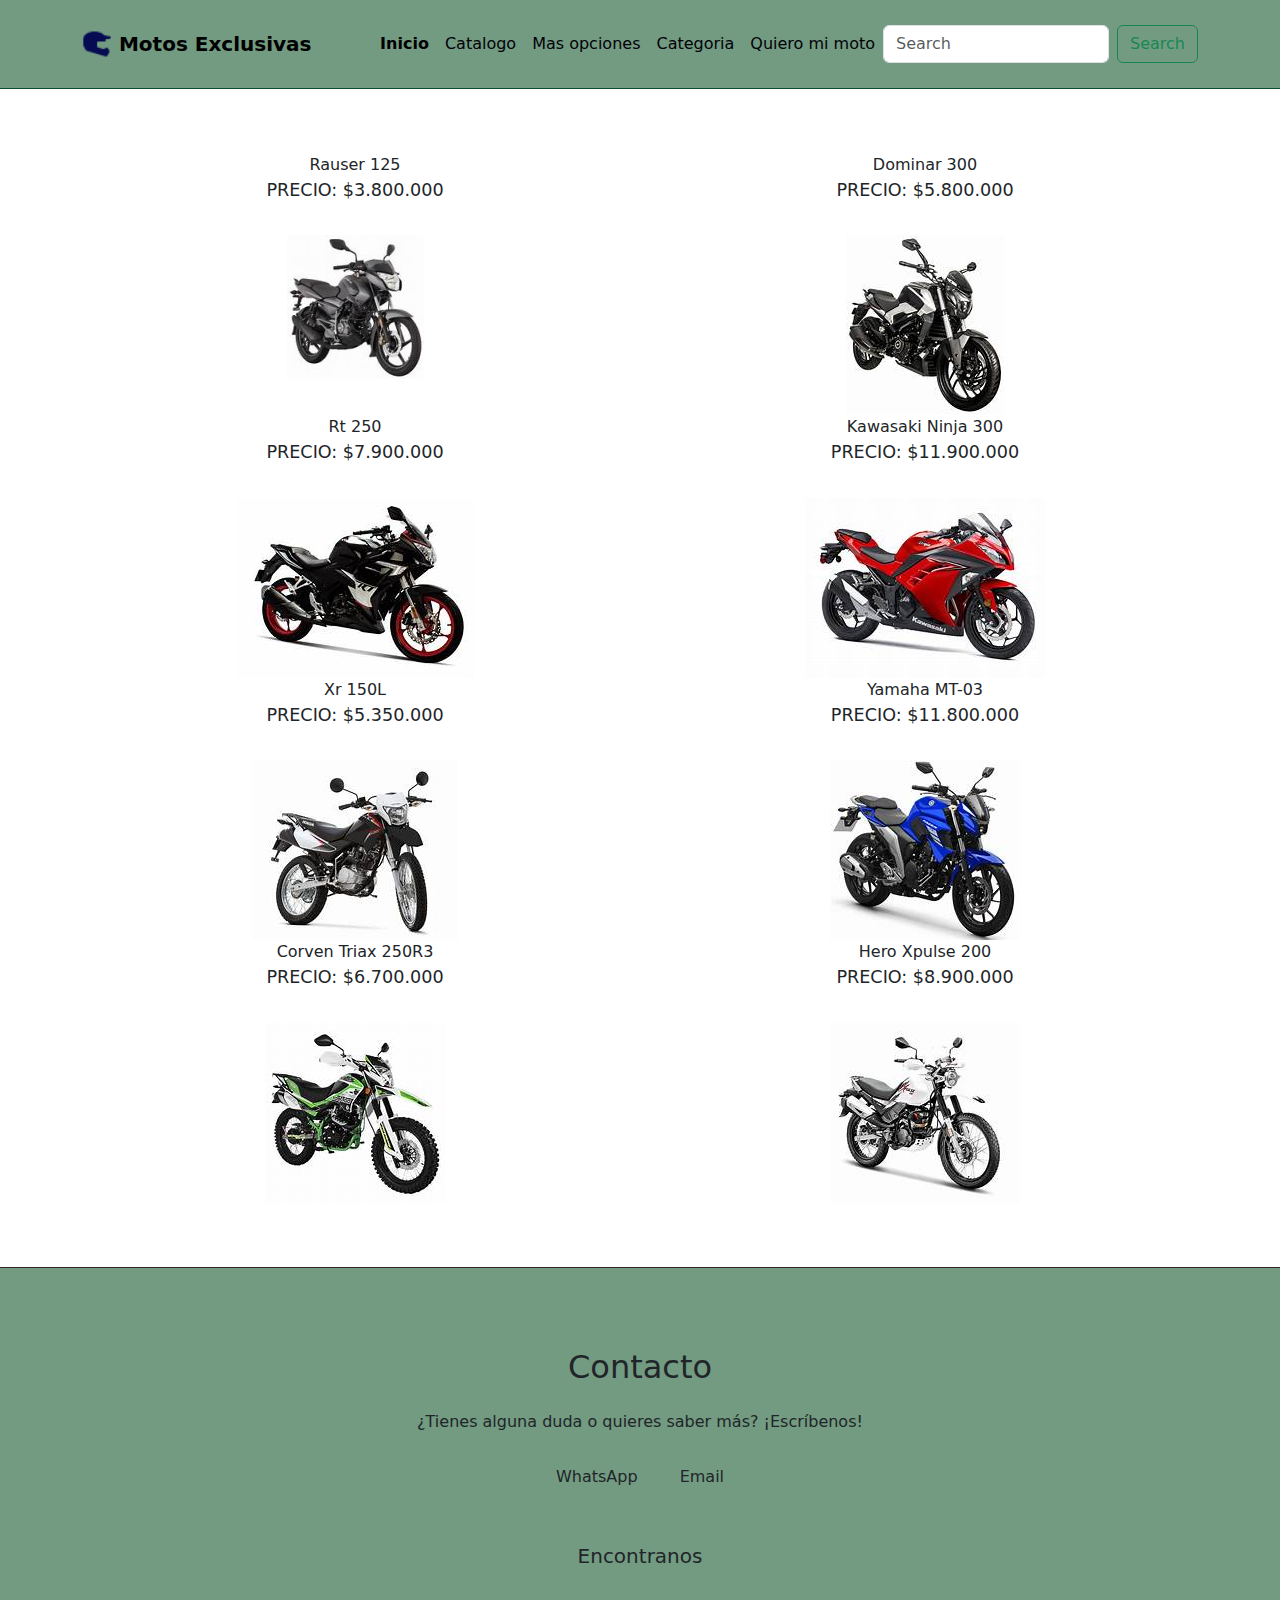
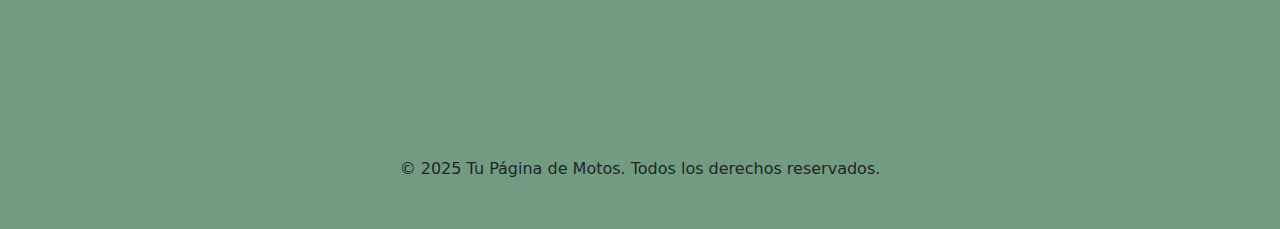
<file: Coder house/pages/page.masopciones.html>
<!DOCTYPE html>
<html lang="es">
<head>
    <meta charset="UTF-8">
    <meta name="viewport" content="width=device-width, initial-scale=1.0">
    <title>inicio|ventas de moto</title>
    <link rel="stylesheet" href="/assets/css/style.css">
    <link href="https://cdn.jsdelivr.net/npm/bootstrap@5.3.3/dist/css/bootstrap.min.css" rel="stylesheet" integrity="sha384-QWTKZyjpPEjISv5WaRU9OFeRpok6YctnYmDr5pNlyT2bRjXh0JMhjY6hW+ALEwIH" crossorigin="anonymous">

</head>

<body>
    <header>
        <nav class="navbar navbar-expand-lg navbar-light">
            <div class="container">
                <a class="navbar-brand" href="#">
                    <img src="../assets/img/icons8-casco-de-motocross-24.png"Logo Casco" width="30" height="30" class="d-inline-block align-top"> Motos Exclusivas
                
                </a>
                <button class="navbar-toggler" type="button" data-bs-toggle="collapse" data-bs-target="#navbarNav" aria-controls="navbarNav" aria-expanded="false" aria-label="Toggle navigation">
                    <span class="navbar-toggler-icon"></span>
                </button>
                <div class="collapse navbar-collapse justify-content-end" id="navbarNav">
                    <ul class="navbar-nav">
                        <li class="nav-item">
                            <a class="nav-link active" aria-current="page" href="../index.html">Inicio</a>
                        </li>
                        <li class="nav-item">
                            <a class="nav-link" href="../pages/page.catalogo.html">Catalogo </a>
                        </li>
                        <li class="nav-item">
                            <a class="nav-link" href="#">Mas opciones</a>
                        </li>
                        <li class="nav-item">
                            <a class="nav-link" href="../pages/page.categoria.html">Categoria</a>
                        </li>
                        <li class="nav-item">
                            <a class="nav-link" href="../pages/page.quieromimoto.html">Quiero mi moto</a>
                        </li>
                        
                    </ul>
                    <form class="d-flex" role="search">
                        <input class="form-control me-2" type="search" placeholder="Search" aria-label="Search">
                        <button class="btn btn-outline-success" type="submit">Search</button>
                    </form>
                </div>
            </div>
        </nav>
    </header>

    <main>
        <section>

            
        <div class="container text-center">
            <div class="row">
                <div class="col-sm-5 col-md-6"> Rauser 125 
                    <p id="price">PRECIO: $3.800.000</p>
                <img src="../assets/img/moto200.jpg" alt="motos ">
            </div>
                <div class="col-sm-5 offset-sm-2 col-md-6 offset-md-0">Dominar 300
                    <p id="price">PRECIO: $5.800.000</p>
                    <img src="../assets/img/motoo 2.jpg" alt="">
                </div>
            </div>
            <div class="row">
            <div class="col-sm-6 col-md-5 col-lg-6"> Rt 250
                <p id="price">PRECIO: $7.900.000</p>
                <img src="../assets/img/3000.jpg" alt="">
            </div>
            <div class="col-sm-6 col-md-5 offset-md-2 col-lg-6 offset-lg-0">Kawasaki Ninja 300
                <p id="price">PRECIO: $11.900.000</p>
                <img src="../assets/img/moto roja.jpg" alt="">
            </div>
            </div>
            <div class="row">
                <div class="col-sm-5 col-md-6"> Xr 150L
                    <p id="price">PRECIO: $5.350.000</p>
                <img src="../assets/img/motito.jpg" alt="motos ">
            </div>
                <div class="col-sm-5 offset-sm-2 col-md-6 offset-md-0"> Yamaha MT-03
                    <p id="price">PRECIO: $11.800.000</p>
                    <img src="../assets/img/moto blue.jpg" alt="">
                </div>
            </div>
            <div class="row">
            <div class="col-sm-6 col-md-5 col-lg-6"> Corven Triax 250R3 
                <p id="price">PRECIO: $6.700.000</p>
                <img src="../assets/img/moto cr.jpg" alt="">
            </div>
            <div class="col-sm-6 col-md-5 offset-md-2 col-lg-6 offset-lg-0"> Hero Xpulse 200
                <p id="price">PRECIO: $8.900.000</p>
                <img src="../assets/img/moto bl.jpg" alt="">
            </div>
            </div>

        </div>
    </main>
     <!-- Contenido de la página -->

 <footer class="footer">
    <div class="footer-content">
        <section class="contacto py-5 text-center">
            <div class="container">
              <h2 class="mb-4">Contacto</h2>
              <p>¿Tienes alguna duda o quieres saber más? ¡Escríbenos!</p>
              
              <div class="d-flex flex-column flex-md-row justify-content-center gap-3 mt-4">
                <a href="https://wa.me/2616794486" target="_blank" class="btn btn-whatsapp">
                  <i class="fab fa-whatsapp"></i> WhatsApp
                </a>
                <a href="mailto:info@motos-exclusivas.com" class="btn btn-email">
                  <i class="fas fa-envelope"></i> Email
                </a>
              </div>
            </div>
          </section>
            <!-- Mapa -->
        <div class="container">
            <div class="row justify-content-center">
      <div class="col-md-3 mb-4">
        <h5>Encontranos</h5>
        <iframe src="https://www.google.com/maps/embed?pb=!1m18!1m12!1m3!1d3362.527828264042!2d-68.76017732439014!3d-32.906061822185245!2m3!1f0!2f0!3f0!3m2!1i1024!2i768!4f13.1!3m3!1m2!1s0x967e0e7ecc00040b%3A0xde2812495680ce98!2sC.%20Bermejo%202236%2C%20M5523%20Mendoza!5e0!3m2!1ses!2sar!4v1713637168309" width="100%" height="150" style="border:0;" allowfullscreen="" loading="lazy"></iframe>
      </div>
    </div>
    </div>
    </div>
        <p>© 2025 Tu Página de Motos. Todos los derechos reservados.</p>
    </div>
</footer>
<script src="https://cdn.jsdelivr.net/npm/bootstrap@5.3.3/dist/js/bootstrap.bundle.min.js" integrity="sha384-YvpcrYf0tY3lHB60NNkmXc5s9fDVZLESaAA55NDzOxhy9GkcIdslK1eN7N6jIeHz" crossorigin="anonymous"></script>
</body>
</html>
</file>
<file: assets/css/style.css>
* Estilos globales */
body {
    font-family: 'Arial', sans-serif;
    color: #0c0e0cf5;
    line-height: 1.6;
}
/* Estilos del encabezado */
header {
    border-bottom: 1px solid #0a4e2f; /* Línea sutil debajo del encabezado */
    background-color: #729b81;
    padding: 1rem 0;
}
.navbar-brand {
    font-weight: 600;
}
.navbar-nav .nav-link {
    color: #020108;
    padding: 0.5rem 1rem;
}
.navbar-nav .nav-link:hover,
.navbar-nav .nav-link.active {
    font-weight: 600;
}
/* Estilos del contenido principal */
main {
    padding: 4rem 0;
    text-align: center;


}
main h1 {
    font-size: 2.8rem;
    font-weight: 700;
    margin-bottom: 1.5rem;
}
main p {
    font-size: 1.1rem;
    margin-bottom: 2rem;
}
.moto-image {
    max-width: 100%;
    border-radius: 8px;
    box-shadow: 0 4px 12px rgba(0, 0, 0, 0.1);
    margin-bottom: 2rem;
}
/* Estilos del pie de página */
footer {
    border-top: 1px solid #352626; /* Línea sutil encima del pie de página */
    padding: 2em;
    text-align: center;
    background: #729b81;
    font-size: 1rem;

}
.flip-container {
    perspective: 1000px;
    width: 800px;
    height: 500px;
    margin-top: auto;
    
}
.flip-card {
    width: 100%;
    height: 100%;
    position: relative;
    transform-style: preserve-3d;
    transition: transform 0.6s;

}
.flip-container:hover .flip-card {
    transform: rotateY(180deg);
}
.flip-card-front, .flip-card-back {
    position: absolute;
    width: 100%;
    height: 100%;
    backface-visibility: hidden;
    border-radius: 10px;
    box-shadow: 0 4px 8px rgb(0,0,0,0.2);
    display: flex;
    justify-content: center;
    align-items: center;
    font-size: 1.2rem;
}
.flip-card-front {
    background-color:#A0E534;
}
.flip-card-back {
    background-color: #333;
    color: white;
    transform: rotateY(180deg);
}
.custom-img {
    max-width: 900px;
    width: 350%;
    height: auto;
}
</file>
